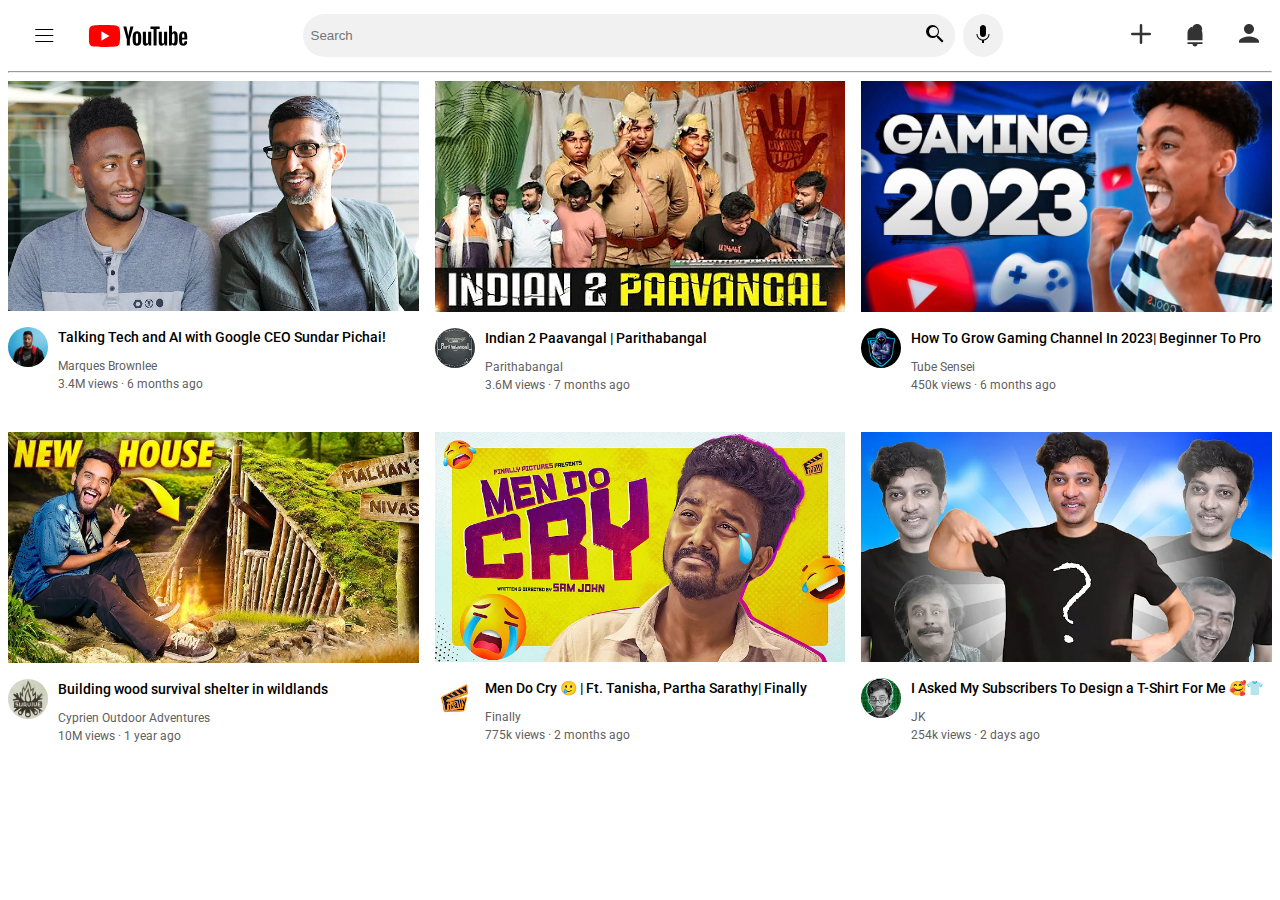
<file: youtube/index.html>
<!DOCTYPE html>
<html lang="en">
<head>
    <meta charset="UTF-8">
    <meta name="viewport" content="width=device-width, initial-scale=1.0">
    <title>Youtube clone</title>
    <link rel="preconnect" href="https://fonts.googleapis.com">
    <link rel="preconnect" href="https://fonts.gstatic.com" crossorigin>
    <link href="https://fonts.googleapis.com/css2?family=Roboto:wght@400;500;700&display=swap" rel="stylesheet">
    <link rel="stylesheet" href="styles/general.css">
    <link rel="stylesheet" href="styles/video.css">
    <link rel="stylesheet" href="styles/header.css">
</head>
<body>
    <div class="header">
        <div class="left-section">
            
           <div class="hamburger-menu"> <svg xmlns="http://www.w3.org/2000/svg" height="24" viewBox="0 0 24 24" width="40" focusable="false" aria-hidden="true" style="pointer-events: none; display: inherit; width: 100%; height: 100%;">
            <path d="M21 6H3V5h18v1zm0 5H3v1h18v-1zm0 6H3v1h18v-1z"></path>
        </svg></div>
        <div style="width: 100%; height: 40%; display: block; fill: currentcolor;"><svg xmlns="http://www.w3.org/2000/svg" id="yt-logo-updated-svg_yt17" class="external-icon" viewBox="0 0 90 20" focusable="false" aria-hidden="true" style="pointer-events: none; display: inherit; width: 100%; height: 100%;">
            <svg id="yt-logo-updated_yt17" viewBox="0 0 90 20" preserveAspectRatio="xMidYMid meet" xmlns="http://www.w3.org/2000/svg">
              <g>
                <path d="M27.9727 3.12324C27.6435 1.89323 26.6768 0.926623 25.4468 0.597366C23.2197 2.24288e-07 14.285 0 14.285 0C14.285 0 5.35042 2.24288e-07 3.12323 0.597366C1.89323 0.926623 0.926623 1.89323 0.597366 3.12324C2.24288e-07 5.35042 0 10 0 10C0 10 2.24288e-07 14.6496 0.597366 16.8768C0.926623 18.1068 1.89323 19.0734 3.12323 19.4026C5.35042 20 14.285 20 14.285 20C14.285 20 23.2197 20 25.4468 19.4026C26.6768 19.0734 27.6435 18.1068 27.9727 16.8768C28.5701 14.6496 28.5701 10 28.5701 10C28.5701 10 28.5677 5.35042 27.9727 3.12324Z" fill="#FF0000"></path>
                <path d="M11.4253 14.2854L18.8477 10.0004L11.4253 5.71533V14.2854Z" fill="white"></path>
              </g>
              <g>
                <g id="youtube-paths_yt17">
                  <path d="M34.6024 13.0036L31.3945 1.41846H34.1932L35.3174 6.6701C35.6043 7.96361 35.8136 9.06662 35.95 9.97913H36.0323C36.1264 9.32532 36.3381 8.22937 36.665 6.68892L37.8291 1.41846H40.6278L37.3799 13.0036V18.561H34.6001V13.0036H34.6024Z"></path>
                  <path d="M41.4697 18.1937C40.9053 17.8127 40.5031 17.22 40.2632 16.4157C40.0257 15.6114 39.9058 14.5437 39.9058 13.2078V11.3898C39.9058 10.0422 40.0422 8.95805 40.315 8.14196C40.5878 7.32588 41.0135 6.72851 41.592 6.35457C42.1706 5.98063 42.9302 5.79248 43.871 5.79248C44.7976 5.79248 45.5384 5.98298 46.0981 6.36398C46.6555 6.74497 47.0647 7.34234 47.3234 8.15137C47.5821 8.96275 47.7115 10.0422 47.7115 11.3898V13.2078C47.7115 14.5437 47.5845 15.6161 47.3329 16.4251C47.0812 17.2365 46.672 17.8292 46.1075 18.2031C45.5431 18.5771 44.7764 18.7652 43.8098 18.7652C42.8126 18.7675 42.0342 18.5747 41.4697 18.1937ZM44.6353 16.2323C44.7905 15.8231 44.8705 15.1575 44.8705 14.2309V10.3292C44.8705 9.43077 44.7929 8.77225 44.6353 8.35833C44.4777 7.94206 44.2026 7.7351 43.8074 7.7351C43.4265 7.7351 43.156 7.94206 43.0008 8.35833C42.8432 8.77461 42.7656 9.43077 42.7656 10.3292V14.2309C42.7656 15.1575 42.8408 15.8254 42.9914 16.2323C43.1419 16.6415 43.4123 16.8461 43.8074 16.8461C44.2026 16.8461 44.4777 16.6415 44.6353 16.2323Z"></path>
                  <path d="M56.8154 18.5634H54.6094L54.3648 17.03H54.3037C53.7039 18.1871 52.8055 18.7656 51.6061 18.7656C50.7759 18.7656 50.1621 18.4928 49.767 17.9496C49.3719 17.4039 49.1743 16.5526 49.1743 15.3955V6.03751H51.9942V15.2308C51.9942 15.7906 52.0553 16.188 52.1776 16.4256C52.2999 16.6631 52.5045 16.783 52.7914 16.783C53.036 16.783 53.2712 16.7078 53.497 16.5573C53.7228 16.4067 53.8874 16.2162 53.9979 15.9858V6.03516H56.8154V18.5634Z"></path>
                  <path d="M64.4755 3.68758H61.6768V18.5629H58.9181V3.68758H56.1194V1.42041H64.4755V3.68758Z"></path>
                  <path d="M71.2768 18.5634H69.0708L68.8262 17.03H68.7651C68.1654 18.1871 67.267 18.7656 66.0675 18.7656C65.2373 18.7656 64.6235 18.4928 64.2284 17.9496C63.8333 17.4039 63.6357 16.5526 63.6357 15.3955V6.03751H66.4556V15.2308C66.4556 15.7906 66.5167 16.188 66.639 16.4256C66.7613 16.6631 66.9659 16.783 67.2529 16.783C67.4974 16.783 67.7326 16.7078 67.9584 16.5573C68.1842 16.4067 68.3488 16.2162 68.4593 15.9858V6.03516H71.2768V18.5634Z"></path>
                  <path d="M80.609 8.0387C80.4373 7.24849 80.1621 6.67699 79.7812 6.32186C79.4002 5.96674 78.8757 5.79035 78.2078 5.79035C77.6904 5.79035 77.2059 5.93616 76.7567 6.23014C76.3075 6.52412 75.9594 6.90747 75.7148 7.38489H75.6937V0.785645H72.9773V18.5608H75.3056L75.5925 17.3755H75.6537C75.8724 17.7988 76.1993 18.1304 76.6344 18.3774C77.0695 18.622 77.554 18.7443 78.0855 18.7443C79.038 18.7443 79.7412 18.3045 80.1904 17.4272C80.6396 16.5476 80.8653 15.1765 80.8653 13.3092V11.3266C80.8653 9.92722 80.7783 8.82892 80.609 8.0387ZM78.0243 13.1492C78.0243 14.0617 77.9867 14.7767 77.9114 15.2941C77.8362 15.8115 77.7115 16.1808 77.5328 16.3971C77.3564 16.6158 77.1165 16.724 76.8178 16.724C76.585 16.724 76.371 16.6699 76.1734 16.5594C75.9759 16.4512 75.816 16.2866 75.6937 16.0702V8.96062C75.7877 8.6196 75.9524 8.34209 76.1852 8.12337C76.4157 7.90465 76.6697 7.79646 76.9401 7.79646C77.2271 7.79646 77.4481 7.90935 77.6034 8.13278C77.7609 8.35855 77.8691 8.73485 77.9303 9.26636C77.9914 9.79787 78.022 10.5528 78.022 11.5335V13.1492H78.0243Z"></path>
                  <path d="M84.8657 13.8712C84.8657 14.6755 84.8892 15.2776 84.9363 15.6798C84.9833 16.0819 85.0821 16.3736 85.2326 16.5594C85.3831 16.7428 85.6136 16.8345 85.9264 16.8345C86.3474 16.8345 86.639 16.6699 86.7942 16.343C86.9518 16.0161 87.0365 15.4705 87.0506 14.7085L89.4824 14.8519C89.4965 14.9601 89.5035 15.1106 89.5035 15.3011C89.5035 16.4582 89.186 17.3237 88.5534 17.8952C87.9208 18.4667 87.0247 18.7536 85.8676 18.7536C84.4777 18.7536 83.504 18.3185 82.9466 17.446C82.3869 16.5735 82.1094 15.2259 82.1094 13.4008V11.2136C82.1094 9.33452 82.3987 7.96105 82.9772 7.09558C83.5558 6.2301 84.5459 5.79736 85.9499 5.79736C86.9165 5.79736 87.6597 5.97375 88.1771 6.32888C88.6945 6.684 89.059 7.23433 89.2707 7.98457C89.4824 8.7348 89.5882 9.76961 89.5882 11.0913V13.2362H84.8657V13.8712ZM85.2232 7.96811C85.0797 8.14449 84.9857 8.43377 84.9363 8.83593C84.8892 9.2381 84.8657 9.84722 84.8657 10.6657V11.5641H86.9283V10.6657C86.9283 9.86133 86.9001 9.25221 86.846 8.83593C86.7919 8.41966 86.6931 8.12803 86.5496 7.95635C86.4062 7.78702 86.1851 7.7 85.8864 7.7C85.5854 7.70235 85.3643 7.79172 85.2232 7.96811Z"></path>
                </g>
              </g>
            </svg>
        </div>

        </div>
        <div class="middle-section">
            <div class="youtube-search-bar">
                <input type="text" placeholder="Search">
                <button class="search-button">
                    <svg height="24" viewBox="0 0 24 24" width="24">
                        <path d="M15.5 14h-.79l-.28-.27A6.471 6.471 0 0016 9.5 6.5 6.5 0 109.5 16a6.471 6.471 0 004.23-1.57l.27.28v.79l5 4.99L20.49 19l-4.99-5zm-6 0C8.01 14 6 11.99 6 9.5S8.01 5 10.5 5 15 7.01 15 9.5 12.99 14 10.5 14z"></path>
                    </svg>
                </button>
            </div>
            <div class="voice-search">
                <button class="voice-search-button">
                    <svg xmlns="http://www.w3.org/2000/svg" height="24" viewBox="0 0 24 24" width="24">
                        <path d="M12 3c-1.66 0-3 1.37-3 3.07v5.86c0 1.7 1.34 3.07 3 3.07s3-1.37 3-3.07V6.07C15 4.37 13.66 3 12 3zm6.5 9h-1c0 3.03-2.47 5.5-5.5 5.5S6.5 15.03 6.5 12h-1c0 3.24 2.39 5.93 5.5 6.41V21h2v-2.59c3.11-.48 5.5-3.17 5.5-6.41z"></path>
                    </svg>
                </button>
            </div>
        </div>
        
        <div class="right-section">
            <button class="icon-button create-button" aria-label="Create">
                <!-- SVG icon for Create (Plus) -->
                <svg height="30" viewBox="0 0 24 24" width="30">
                    <path d="M12 5v14m-7-7h14" stroke="#333" stroke-width="2" stroke-linecap="round" stroke-linejoin="round"/>
                </svg>
            </button>
            
            <button class="icon-button notification-button" aria-label="Notifications">
                <!-- SVG icon for Notifications -->
                <svg height="30" viewBox="0 0 24 24" width="30">
                    <path d="M12 22c1.1 0 2-.9 2-2H10c0 1.1.9 2 2 2zm6-2H6v-1.5h12V20zm0-3H6v-6c0-2.28 1.57-4.19 3.71-4.72V8c0-2.21 1.79-4 4-4s4 1.79 4 4v1.28C16.43 7.81 18 9.72 18 12v6z"></path>
                </svg>
            </button>
            <button class="icon-button profile-button" aria-label="Profile">
                <!-- SVG icon for Profile -->
                <svg height="50" viewBox="0 0 24 24" width="30">
                    <path d="M12 12c2.21 0 4-1.79 4-4s-1.79-4-4-4-4 1.79-4 4 1.79 4 4 4zm0 2c-2.67 0-8 1.33-8 4v1h16v-1c0-2.67-5.33-4-8-4z"></path>
                </svg>
            </button>
        </div>
    </div><hr>
    
    <div class="video-grid">
        <div class="video-preview">
            <div class="thumbnail-row">
                <img class="thumbnail" src="thumbnails/thumbnail-1.webp" alt="thumbnail">
            </div>
            <div class="video-info-grid">
                <div class="channel-pic">
                    <img class="pp" src="channel pics/img1.jpg" alt="">
                </div>
                <div class="video-info">  
                    <p class="video-title">Talking Tech and AI with Google CEO Sundar Pichai!</p>
                    <p class="video-author">Marques Brownlee</p>
                    <p class="video-stats">3.4M views &#183; 6 months ago</p>
                </div>
                </div>
    </div>
    <div class="video-preview">
        <div class="thumbnail-row">
            <img class="thumbnail" src="thumbnails/thumbnail-2.webp" alt="thumbnail">
        </div>
        <div class="video-info-grid">
            <div class="channel-pic">
                <img class="pp" src="channel pics/img2.jpg" alt="">
            </div>
            <div class="video-info">  
                <p class="video-title">Indian 2 Paavangal | Parithabangal</p>
                <p class="video-author">Parithabangal</p>
                <p class="video-stats">3.6M views &#183; 7 months ago</p>
            </div>
            </div>
        
    
    </div>
    <div class="video-preview">
        <div class="thumbnail-row">
            <img class="thumbnail" src="thumbnails/thumbnail-3.jpg" alt="thumbnail">
        </div>
        <div class="video-info-grid">
            <div class="channel-pic">
                <img class="pp" src="channel pics/img3.jpeg" alt="">
            </div>
            <div class="video-info">  
                <p class="video-title">How To Grow Gaming Channel In 2023| Beginner To Pro</p>
                <p class="video-author">Tube Sensei</p>
                <p class="video-stats">450k views &#183; 6 months ago</p>
            </div>
            </div>
    </div>
    <div class="video-preview">
    <div class="thumbnail-row">
        <img class="thumbnail" src="thumbnails/thumbnail-4.jpg" alt="thumbnail">
    </div>
    <div class="video-info-grid">
        <div class="channel-pic">
            <img class="pp" src="channel pics/img4.jpeg" alt="">
        </div>
        <div class="video-info">  
            <p class="video-title">Building wood survival shelter in wildlands</p>
            <p class="video-author">Cyprien Outdoor Adventures</p>
            <p class="video-stats">10M views &#183; 1 year ago</p>
        </div>
        </div>
    
    
    </div>
    <div class="video-preview">
        <div class="thumbnail-row">
            <img class="thumbnail" src="thumbnails/thumbnail-5.webp" alt="thumbnail">
        </div>
        <div class="video-info-grid">
            <div class="channel-pic">
                <img class="pp" src="channel pics/img5.jpg" alt="">
            </div>
            <div class="video-info">  
                <p class="video-title">Men Do Cry 🥲 | Ft. Tanisha, Partha Sarathy| Finally</p>
                <p class="video-author">Finally</p>
                <p class="video-stats">775k views &#183; 2 months ago</p>
            </div>
            </div>
    </div>
    <div class="video-preview">
    <div class="thumbnail-row">
        <img class="thumbnail" src="thumbnails/thumbnail-6.webp" alt="thumbnail">
    </div>
    <div class="video-info-grid">
        <div class="channel-pic">
            <img class="pp" src="channel pics/img6.jpg" alt="">
        </div>
        <div class="video-info">  
            <p class="video-title">I Asked My Subscribers To Design a T-Shirt For Me 🥰👕</p>
            <p class="video-author">JK</p>
            <p class="video-stats">254k views &#183;  2 days ago</p>
        </div>
        </div>
    </div>
    </div>

</body>
</html>
</file>
<file: youtube/styles/general.css>
p{
    font-family: Roboto,Arial;
    margin-top: 0;
    margin-bottom: 0;
}
</file>
<file: youtube/styles/video.css>
.thumbnail{
    width: 100%;
} 

.video-title{
    margin-top: 0;
    font-size: 14px;
    font-weight: 500;
    line-height: 20px;
    margin-bottom: 12px;
}
.video-preview{
} 
.video-info-grid{
    display: grid;
    grid-template-columns: 50px 1fr;
}
.pp{
    width: 40px;
    border-radius: 50px;
 }
 .thumbnail-row{
    margin-bottom: 12px;
}
.video-author,.video-stats{
    font-size: 12px;
    color: rgb(96,96,96);
}
.video-author{
    margin-bottom: 4px;
}
.video-grid{
    display: grid;
    grid-template-columns: 1fr 1fr 1fr;
    column-gap: 16px;
    row-gap: 40px;
}
</file>
<file: youtube/styles/header.css>
.header{
    height: 55px;
    display: flex;
    flex-direction: row;
    justify-content:space-between ;
}
.left-section{
   
    /* width: 150px; */
    display: flex;
    align-items: center;
}
.hamburger-menu{
 height: 24px;
 margin-left: 24px;
 margin-right: 24px; 
 align-items: center;
  
}
.middle-section {
    display: flex;
    align-items: center;
    justify-content: center; /* Center the items horizontally */
    width: 100%; /* Make the middle section take up the full width */
    max-width: 700px; /* Optional: Set a max-width to control its size */
}

.youtube-search-bar {
    display: flex;
    flex: 1; /* Make the search bar take up the available space */
    margin-right: 8px;
}

.youtube-search-bar input {
    flex: 1;
    padding: 8px;
    border: none;
    background-color: #f1f1f1;
    border-top-left-radius: 25px;
    border-bottom-left-radius: 25px;
    outline: none;
}

.search-button {
    background-color: #f1f1f1;
    border: none;
    padding: 8px;
    border-top-right-radius: 25px;
    border-bottom-right-radius: 25px;
    cursor: pointer;
}

.voice-search {
    display: flex;
    align-items: center;
}

.voice-search-button {
    background: #f1f1f1;
    border: none;
    padding: 8px;
    cursor: pointer;
    border-radius: 50%;
}

  
.right-section {
    display: flex;
    align-items: center;
}

.icon-button {
    background: none;
    border: none;
    padding: 8px;
    cursor: pointer;
    margin-left: 8px; /* Space between icons */
}

.icon-button svg {
    fill: #333; /* Icon color */
}
</file>
